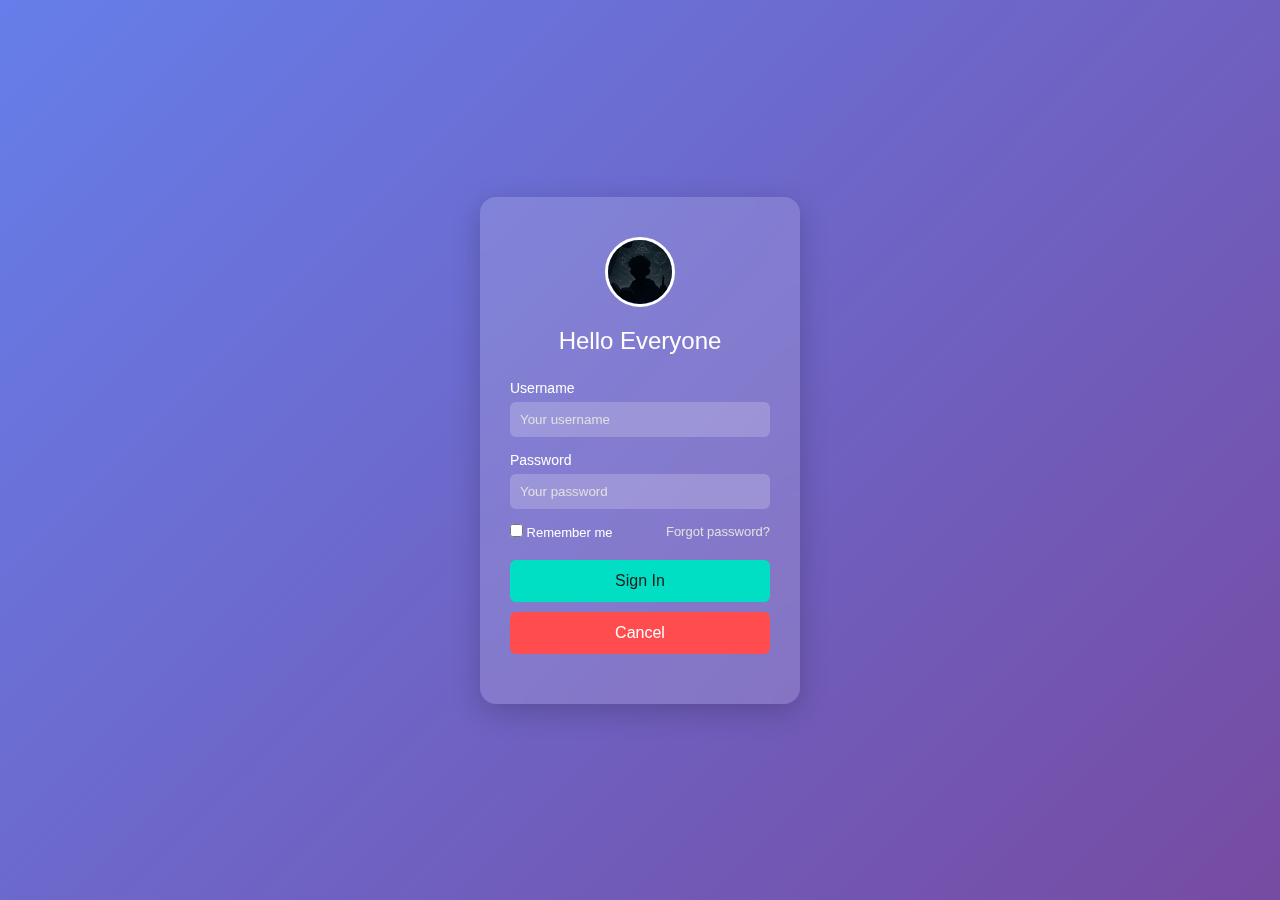
<file: index.html>
<!DOCTYPE html>
<html lang="en">
  <head>
    <meta charset="UTF-8" />
    <meta name="viewport" content="width=device-width, initial-scale=1.0" />
    <title>Login</title>
    <link rel="stylesheet" href="form.css" />
  </head>
  <body class="login-page">
    <div class="background">
      <div class="login-box">
        <div class="avatar">
          <img src="ghibli.jpg" alt="Avatar" />
        </div>
        <h2>Hello Everyone</h2>

        <form action="column.html" method="get">
          <div class="input-group">
            <label for="username">Username</label>
            <input type="text" id="username" placeholder="Your username" />
          </div>

          <div class="input-group">
            <label for="password">Password</label>
            <input type="password" id="password" placeholder="Your password" />
          </div>

          <div class="options">
            <label><input type="checkbox" /> Remember me</label>
            <a href="#">Forgot password?</a>
          </div>

          <button type="submit" class="btn-login">Sign In</button>
          <button type="button" class="btn-cancel">Cancel</button>
        </form>
      </div>
    </div>
  </body>
</html>
</file>
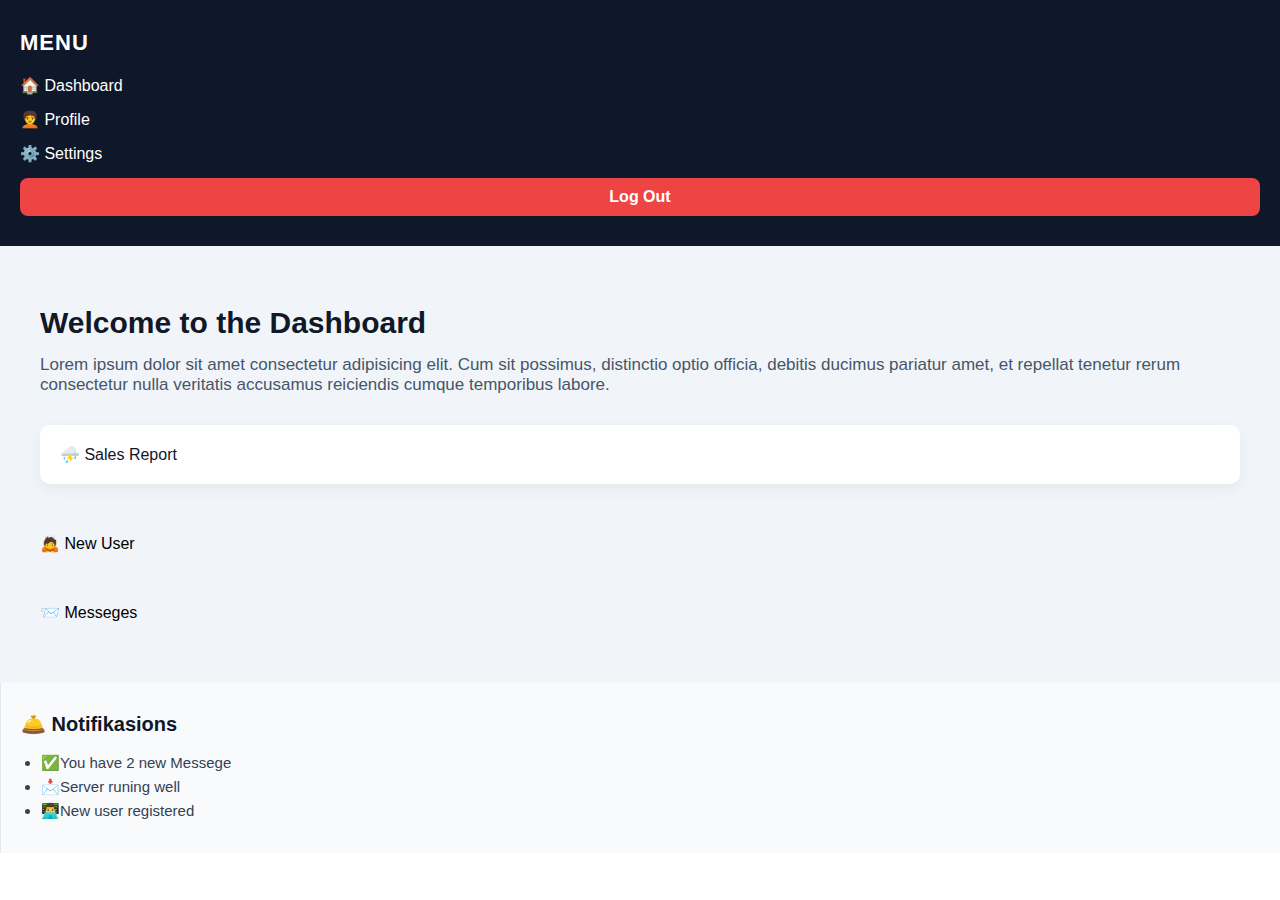
<file: column.html>
<!DOCTYPE html>
<html lang="en">
  <head>
    <meta charset="UTF-8" />
    <meta name="viewport" content="width=device-width, initial-scale=1.0" />
    <title>Column</title>
    <link rel="stylesheet" href="form.css" />
  </head>
  <body class="column-page">
    <div class="column-3col">
      <aside class="sidebar">
        <h2>Menu</h2>
        <ul>
          <li><a href="#"> 🏠 Dashboard</a></li>
          <li><a href="#">🧑‍🦱 Profile</a></li>
          <li><a href="#">⚙️ Settings</a></li>
        </ul>
        <a href="index.html" class="btn-logout">Log Out</a>
      </aside>

      <main class="main-content">
        <h1>Welcome to the Dashboard</h1>
        <p>
          Lorem ipsum dolor sit amet consectetur adipisicing elit. Cum sit possimus, distinctio optio officia, debitis ducimus pariatur amet, et repellat tenetur rerum consectetur nulla veritatis accusamus reiciendis cumque temporibus
          labore.
        </p>
        <div class="cards">
          <div class="card">⛈️ Sales Report</div>
          <div class="cards">🙇 New User</div>
          <div class="cards">📨 Messeges</div>
        </div>
      </main>

      <aside class="right-panel">
        <h2>🛎️ Notifikasions</h2>
        <ul>
          <li>✅You have 2 new Messege</li>
          <li>📩Server runing well</li>
          <li>👨‍💻New user registered</li>
        </ul>
      </aside>
    </div>
  </body>
</html>
</file>
<file: form.css>
* {
  box-sizing: border-box;
  margin: 0;
  padding: 0;
  font-family: "Segoe UI", sans-serif;
}

body,
html {
  height: 100%;
}

.background {
  background: linear-gradient(135deg, #667eea, #764ba2);
  height: 100vh;
  display: flex;
  justify-content: center;
  align-items: center;
}

.login-box {
  background-color: rgba(255, 255, 255, 0.15);
  backdrop-filter: blur(12px);
  border-radius: 16px;
  padding: 40px 30px;
  width: 320px;
  box-shadow: 0 8px 30px rgba(0, 0, 0, 0.2);
  color: #fff;
}

.login-box h2 {
  text-align: center;
  margin-bottom: 25px;
  font-weight: 500;
}

.avatar {
  display: flex;
  justify-content: center;
  margin-bottom: 20px;
}

.avatar img {
  width: 70px;
  height: 70px;
  border-radius: 50%;
  border: 3px solid #fff;
}

.input-group {
  margin-bottom: 15px;
}

.input-group label {
  display: block;
  font-size: 14px;
  margin-bottom: 6px;
}

.input-group input {
  width: 100%;
  padding: 10px;
  border: none;
  border-radius: 6px;
  outline: none;
  background-color: rgba(255, 255, 255, 0.2);
  color: #fff;
}

.input-group input::placeholder {
  color: #e0e0e0;
}

.options {
  display: flex;
  justify-content: space-between;
  align-items: center;
  font-size: 13px;
  margin-bottom: 20px;
}

.options a {
  color: #e0e0e0;
  text-decoration: none;
}

.options a:hover {
  text-decoration: underline;
}

.btn-login,
.btn-cancel {
  width: 100%;
  padding: 12px;
  border: none;
  border-radius: 6px;
  font-size: 16px;
  cursor: pointer;
  margin-bottom: 10px;
}

.btn-login {
  background-color: #00dfc4;
  color: #1b1b1b;
  transition: background 0.3s ease;
}

.btn-login:hover {
  background-color: #00bfa1;
}

.btn-cancel {
  background-color: #ff4d4f;
  color: white;
  transition: background 0.3s ease;
}

.btn-cancel:hover {
  background-color: #e03638;
}

.dashboard-3col {
  display: flex;
  min-height: 100vh;
}

/* SIDEBAR / KIRI */
.sidebar {
  width: 240px;
  background: #0f172a;
  color: white;
  padding: 30px 20px;
  display: flex;
  flex-direction: column;
  justify-content: space-between;
}

.sidebar h2 {
  font-size: 22px;
  margin-bottom: 20px;
  text-transform: uppercase;
  letter-spacing: 1px;
}

.sidebar ul {
  list-style: none;
  padding: 0;
}

.sidebar ul li {
  margin-bottom: 15px;
}

.sidebar ul li a {
  color: white;
  text-decoration: none;
  font-weight: 500;
  transition: 0.2s;
}

.sidebar ul li a:hover {
  color: #38bdf8;
}

.btn-logout {
  background: #ef4444;
  color: white;
  padding: 10px 16px;
  text-align: center;
  border-radius: 8px;
  text-decoration: none;
  font-weight: bold;
  transition: 0.3s;
}

.btn-logout:hover {
  background: #dc2626;
}

/* MAIN CONTENT / TENGAH */
.main-content {
  flex: 1;
  padding: 60px 40px;
  background: #f1f5f9;
}

.main-content h1 {
  font-size: 30px;
  margin-bottom: 15px;
  color: #111827;
}

.main-content p {
  font-size: 17px;
  color: #475569;
}

.cards {
  margin-top: 30px;
  display: flex;
  gap: 20px;
  flex-wrap: wrap;
}

.card {
  flex: 1;
  min-width: 150px;
  background: white;
  padding: 20px;
  border-radius: 10px;
  box-shadow: 0 5px 15px rgba(0, 0, 0, 0.05);
  font-size: 16px;
  color: #0f172a;
  font-weight: 500;
}

/* RIGHT PANEL / KANAN */
.right-panel {
  width: 240px;
  background: #f8fafc;
  padding: 30px 20px;
  border-left: 1px solid #e2e8f0;
}

.right-panel h2 {
  font-size: 20px;
  margin-bottom: 15px;
  color: #0f172a;
}

.right-panel ul {
  list-style: disc;
  padding-left: 20px;
  color: #334155;
  font-size: 15px;
  line-height: 1.6;
}

/* RESPONSIVE */
@media (max-width: 1000px) {
  .column-3col {
    flex-direction: column;
  }
}

.sidebar,
.right-panel {
  width: 100%;
}

.cards {
  flex-direction: column;
}
</file>
